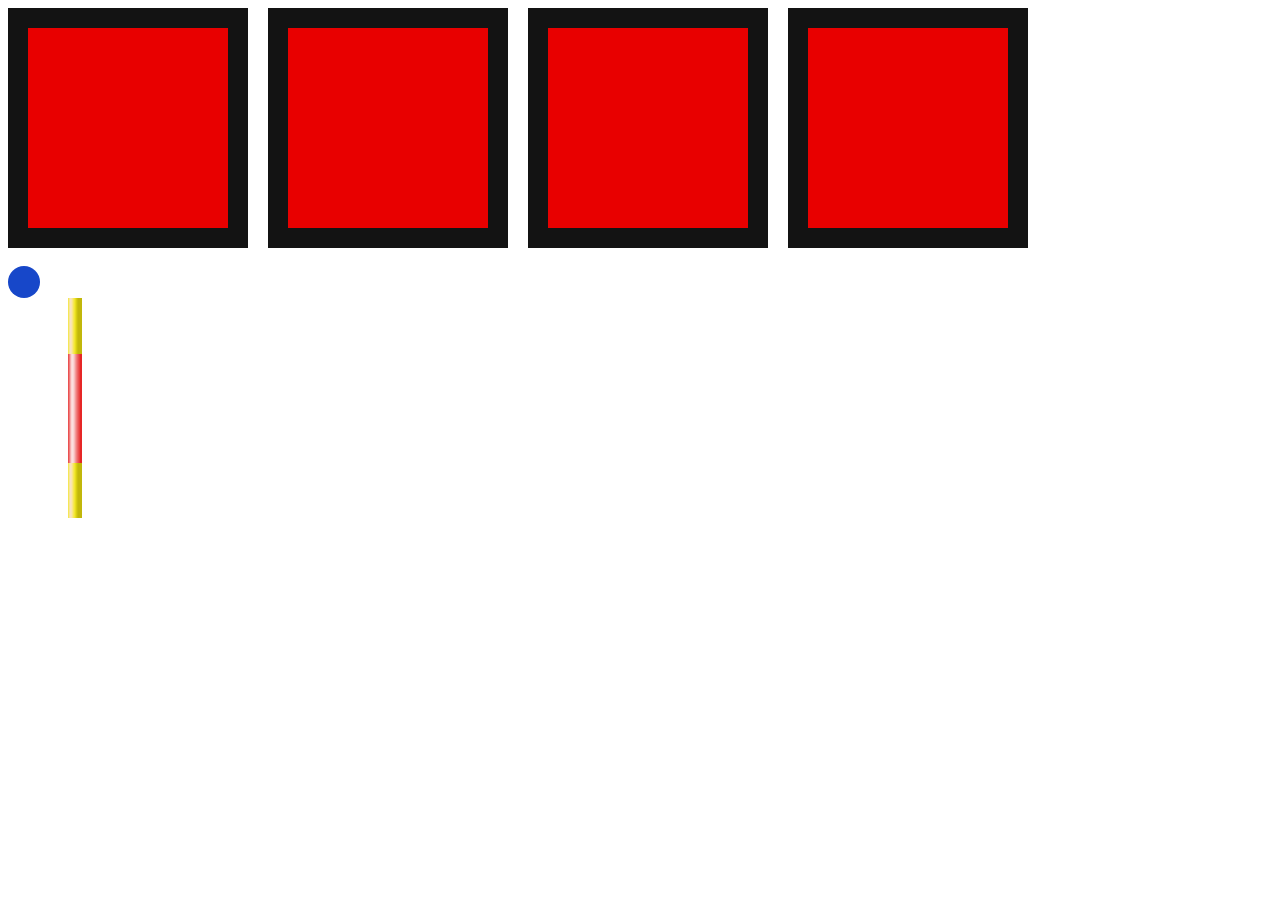
<file: index.html>
<!DOCTYPE html>
<html lang="en">
<head>
    <meta charset="UTF-8">
    <meta name="viewport" content="width=device-width, initial-scale=1.0">
    <meta http-equiv="X-UA-Compatible" content="ie=edge">
    <title>Document</title>
    <link rel="stylesheet" href="../css/1028.001.css">
</head>
<body>
    <section></section>
    <section></section>
    <section></section>
    <section></section> 

    <div class="clear"></div>
    <br>
    <header class="f">
        <div class="ctrl"></div>
        <div class="handle"></div>
    </header>
</body>
</html>
</file>
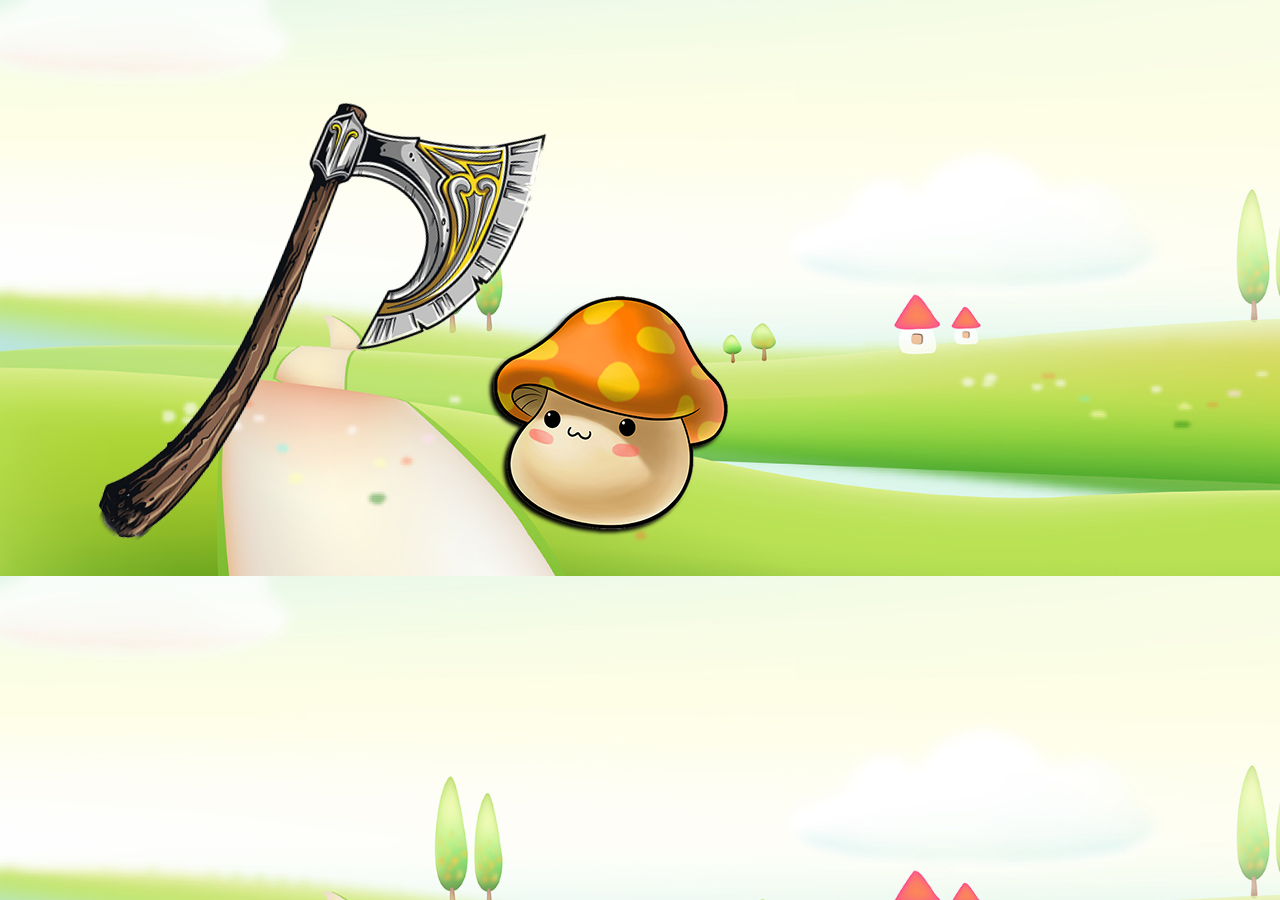
<file: html/1028.002.html>
<!DOCTYPE html>
<html lang="en">
<head>
    <meta charset="UTF-8">
    <meta name="viewport" content="width=device-width, initial-scale=1.0">
    <meta http-equiv="X-UA-Compatible" content="ie=edge">
    <title>Document</title>
    <link rel="stylesheet" href="../css/1028.002.css">
</head>
<body>
    <section></section>
    <section></section>
    <section>你来砍我啊，来啊，来啊</section>
</body>
</html>
</file>
<file: css/1028.001.css>
section{
    width: 200px;height: 200px;
    transition: 9s;
    background-color: #e80000;
    border: 20px solid #131313;
    margin-right: 20px;
    float: left;
}
section:nth-child(1){
    transition-property: background-color;
    transition-duration:5s;
}
section:nth-child(1):hover{
    background-color: #240808;
}
section:nth-child(2){
    transition-property: border-color;
    /* transition-duration: .5s; */
}
section:nth-child(2):hover{
    border-color: #7ce9f7;
}
section:nth-child(3){
    transition-property: border-radius,border-colro;
    /* transition-duration: 1s; */
}
section:nth-child(3):hover{
    border-radius: 50%;
    border-color: #e800df;
}
section:nth-child(4){
    transition-property: all;
    /* transition-duration: 11s; */
}
section:nth-child(4):hover{
    background-color: #e800df;
    border-color: #fc0303;
    border-radius: 50%;
}
.clear{
    clear: both;
}
.ctrl{
    width: 32px;height: 32px;
    background-color: #1747c9;
    border-radius: 50%;
}
.handle{
    width: 14px;height: 220px;
    background: url(../img/bang.png) no-repeat;
    margin-left: 60px;
    transition: 1.2s ease-out;
}
.ctrl:hover+ .handle{
    transform: translate(500px,100px) rotate(720deg) scale(.3);
}
</file>
<file: css/1028.002.css>
body{
    height: 560px;
    background: url('../img/bgc.jpg');
    background-size: cover;
    background-position: left bottom;
}
section{
    position: absolute;
    cursor: pointer;
}
section:nth-child(1){
    width: 341px;height: 500px;
    background: url(../img/fu.png);
    left: 100px; top: 40px;
    transform: rotate(15deg);
    transform-origin: 34px 463px;
    transition: .6s ease-in;
}
section:nth-child(2){
    width: 260px;height: 260px;
    background: url(../img/miao.png);
    left: 480px;top: 280px;
    transition: .2s ease-out .4s;
}
section:nth-child(3){
    width: 180px;height: 120px;
    background-color: #fe9031;
    border-radius: 50%;
    font: 36px "droid sans";
    color: #fff;
    padding: 40px;
    left: 680px;top: 100px;
    transition: .3s ease-out .6s;
    opacity: 0;
}
section:nth-child(3)::after{
    content: "";
    display: block;
    border-width: 30px 15px 0px 15px;
    border-style: solid;
    border-color: #fe9031 transparent transparent transparent;
    position: absolute;
    left: 80px;height: 192px;
    transform: rotate(22deg);
}
section:nth-child(1):active{
    transform: rotate(42deg);
}
section:nth-child(1):active + section{
    transform: matrix(0.6,0.2,0,0.6,80,60);
}
section:nth-child(1):active ~ section:nth-child(3){
    opacity: 1;
    transform: matrix(1,0.3,0,1,-50,90);
}
</file>
